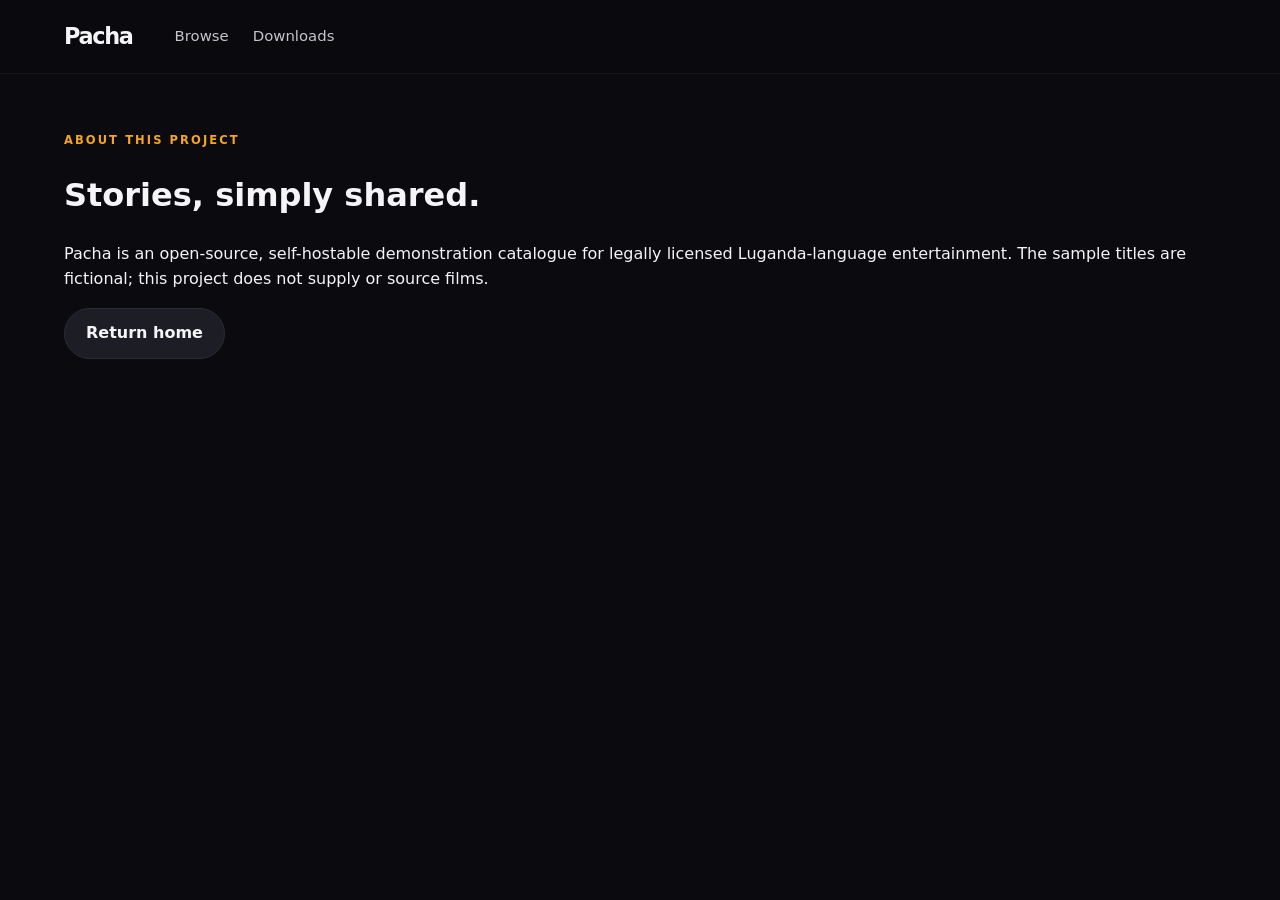
<file: about.html>
<!doctype html><html lang="en"><head><meta charset="utf-8"><meta name="viewport" content="width=device-width,initial-scale=1"><title>About — Pacha</title><link rel="stylesheet" href="/css/main.css"></head><body><header class="site-header"><a class="brand" href="/">Pacha</a><nav><a href="/movies.html">Browse</a><a href="/downloads.html">Downloads</a></nav></header><main class="page-shell"><p class="eyebrow">About this project</p><h1>Stories, simply shared.</h1><p>Pacha is an open-source, self-hostable demonstration catalogue for legally licensed Luganda-language entertainment. The sample titles are fictional; this project does not supply or source films.</p><p><a class="button button-secondary" href="/">Return home</a></p></main></body></html>
</file>
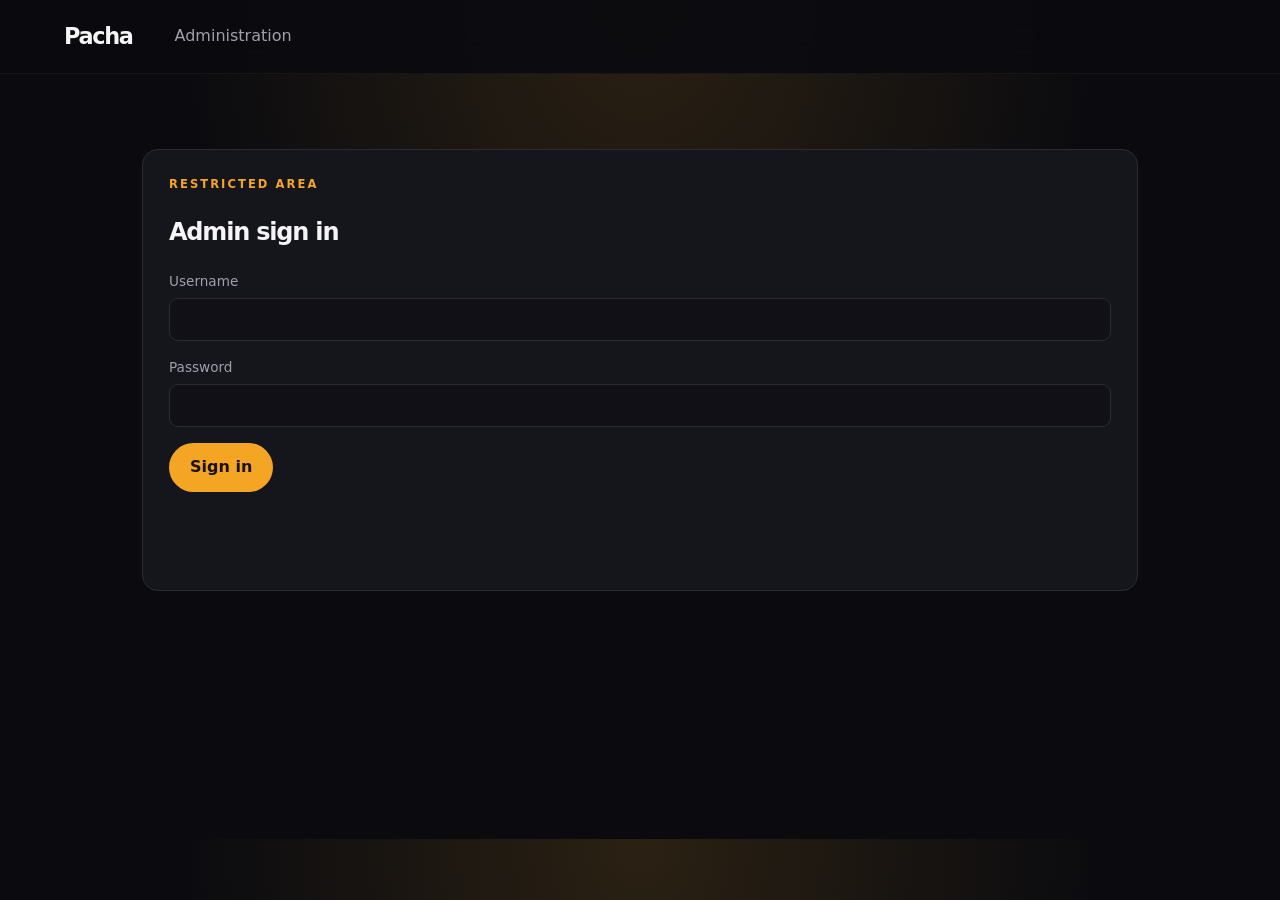
<file: admin.html>
<!doctype html>
<html lang="en">
<head><meta charset="utf-8"><meta name="viewport" content="width=device-width, initial-scale=1"><title>Admin — Pacha</title><link rel="stylesheet" href="/css/main.css"><script type="module" src="/js/pages/admin.js"></script></head>
<body class="admin-body"><header class="site-header"><a class="brand" href="/">Pacha</a><span class="muted">Administration</span></header><main class="admin-shell"><section id="login-panel" class="admin-card"><p class="eyebrow">Restricted area</p><h1>Admin sign in</h1><form id="login-form"><label>Username<input name="username" autocomplete="username" required></label><label>Password<input name="password" type="password" autocomplete="current-password" required></label><button class="button button-primary">Sign in</button><p class="form-error" id="login-error" role="alert"></p></form></section><section id="dashboard" hidden><div class="section-heading"><div><p class="eyebrow">Site management</p><h1>Dashboard</h1></div><button id="logout" class="button button-secondary">Sign out</button></div><div id="stats" class="stats-grid"></div><section class="admin-card"><h2>Add a title</h2><form id="movie-form" class="admin-form"><label>Title<input name="title" required maxlength="200"></label><label>Year<input name="year" type="number" min="1900" max="2100"></label><label>Type<select name="type"><option value="movie">Movie</option><option value="series">Series</option></select></label><label class="wide">Description<textarea name="description" rows="3"></textarea></label><label><input name="is_published" type="checkbox" checked> Published</label><label><input name="is_downloadable" type="checkbox" checked> Allow downloads</label><button class="button button-primary">Create title</button><p class="form-error" id="movie-error" role="alert"></p></form></section><section class="admin-card"><h2>Catalogue</h2><div id="admin-movies" class="admin-movies"></div></section></section></main></body></html>
</file>
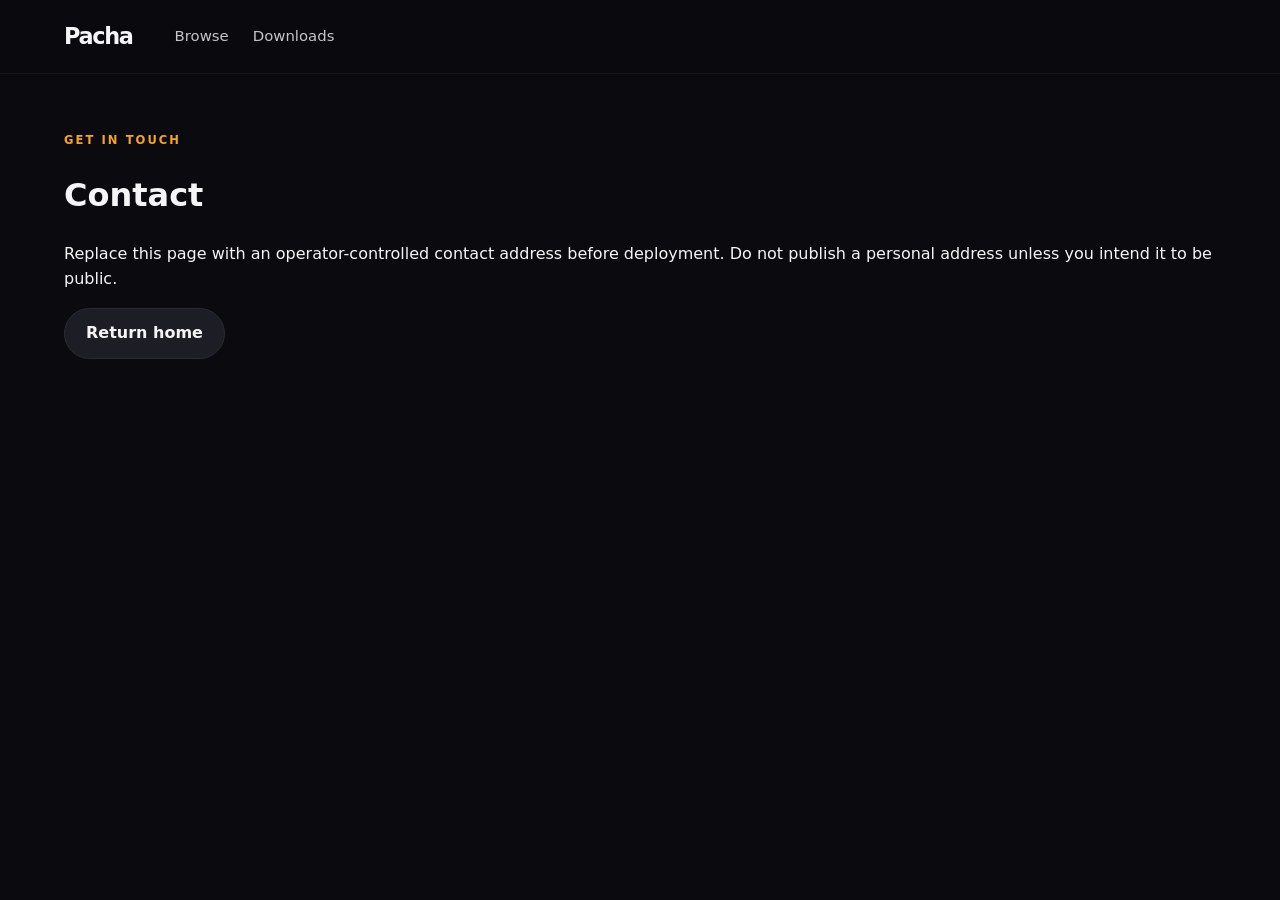
<file: contact.html>
<!doctype html><html lang="en"><head><meta charset="utf-8"><meta name="viewport" content="width=device-width,initial-scale=1"><title>Contact — Pacha</title><link rel="stylesheet" href="/css/main.css"></head><body><header class="site-header"><a class="brand" href="/">Pacha</a><nav><a href="/movies.html">Browse</a><a href="/downloads.html">Downloads</a></nav></header><main class="page-shell"><p class="eyebrow">Get in touch</p><h1>Contact</h1><p>Replace this page with an operator-controlled contact address before deployment. Do not publish a personal address unless you intend it to be public.</p><p><a class="button button-secondary" href="/">Return home</a></p></main></body></html>
</file>
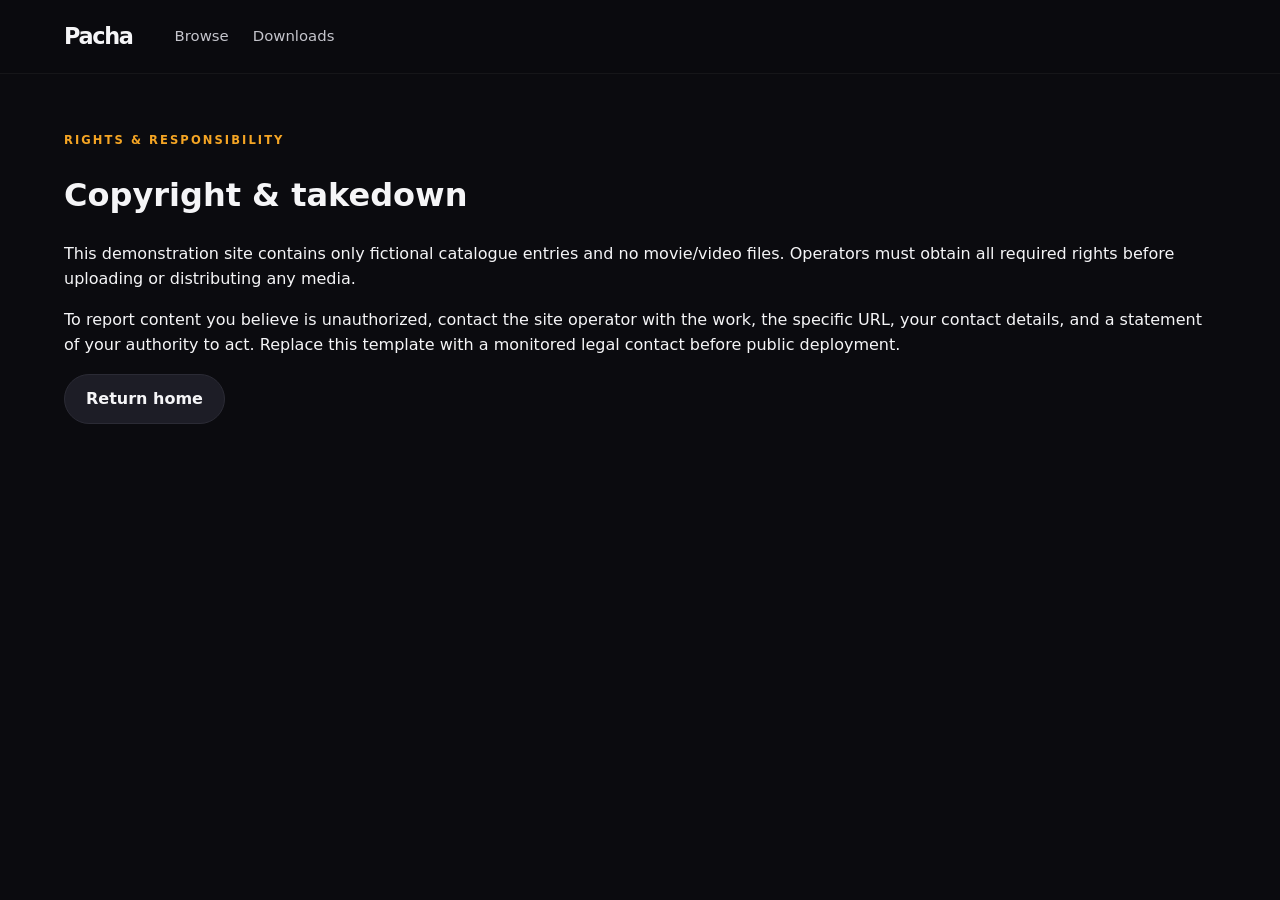
<file: dmca.html>
<!doctype html><html lang="en"><head><meta charset="utf-8"><meta name="viewport" content="width=device-width,initial-scale=1"><title>Copyright &amp; takedown — Pacha</title><link rel="stylesheet" href="/css/main.css"></head><body><header class="site-header"><a class="brand" href="/">Pacha</a><nav><a href="/movies.html">Browse</a><a href="/downloads.html">Downloads</a></nav></header><main class="page-shell"><p class="eyebrow">Rights &amp; responsibility</p><h1>Copyright &amp; takedown</h1><p>This demonstration site contains only fictional catalogue entries and no movie/video files. Operators must obtain all required rights before uploading or distributing any media.</p><p>To report content you believe is unauthorized, contact the site operator with the work, the specific URL, your contact details, and a statement of your authority to act. Replace this template with a monitored legal contact before public deployment.</p><p><a class="button button-secondary" href="/">Return home</a></p></main></body></html>
</file>
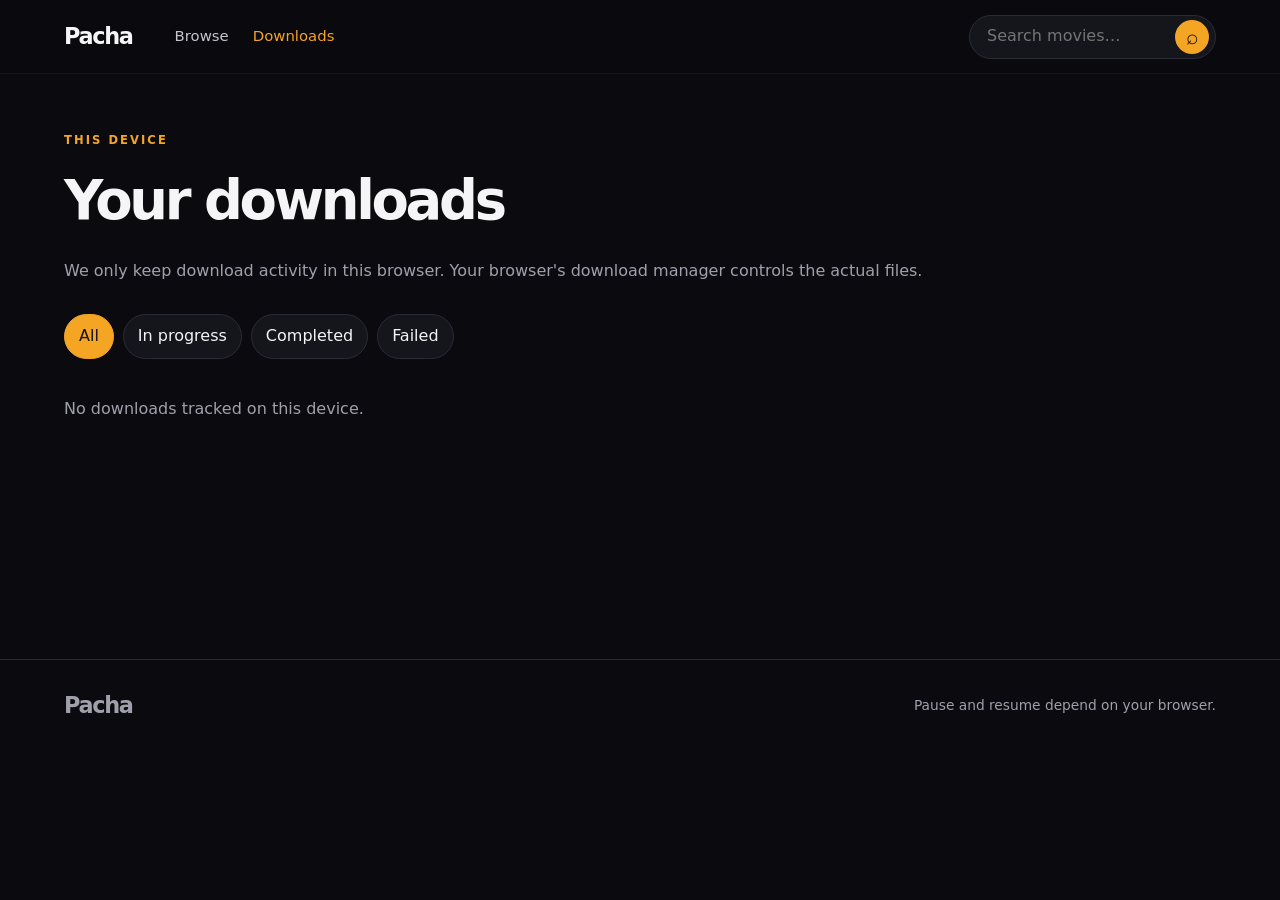
<file: downloads.html>
<!doctype html>
<html lang="en">
<head><meta charset="utf-8"><meta name="viewport" content="width=device-width, initial-scale=1"><meta name="description" content="Download activity tracked on this device."><title>Downloads — Pacha</title><link rel="stylesheet" href="/css/main.css"><script type="module" src="/js/pages/downloads.js"></script></head>
<body><header class="site-header"><a class="brand" href="/">Pacha</a><nav aria-label="Main navigation"><a href="/movies.html">Browse</a><a class="active" href="/downloads.html">Downloads</a></nav><form class="search-form" action="/movies.html"><label class="sr-only" for="site-search">Search titles</label><input id="site-search" name="q" placeholder="Search movies…"><button aria-label="Search">⌕</button></form></header>
<main class="page-shell"><div class="page-title"><p class="eyebrow">This device</p><h1>Your downloads</h1><p class="muted">We only keep download activity in this browser. Your browser's download manager controls the actual files.</p></div><div class="filter-pills" id="download-filters"><button class="active" data-filter="all">All</button><button data-filter="active">In progress</button><button data-filter="complete">Completed</button><button data-filter="failed">Failed</button></div><div id="download-list" class="download-list"></div></main><footer class="site-footer"><a class="brand" href="/">Pacha</a><span>Pause and resume depend on your browser.</span></footer></body></html>
</file>
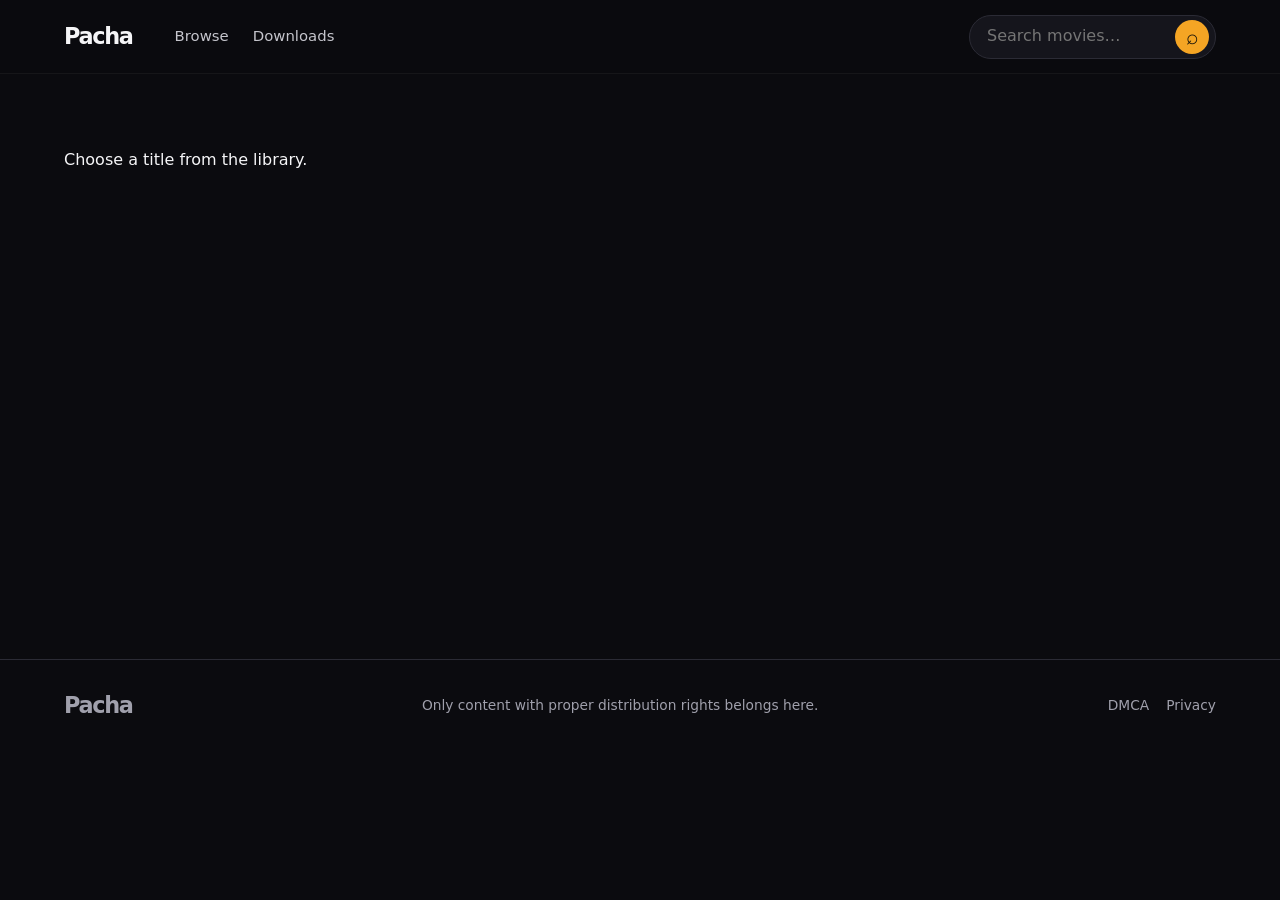
<file: movie.html>
<!doctype html>
<html lang="en">
<head><meta charset="utf-8"><meta name="viewport" content="width=device-width, initial-scale=1"><meta name="description" content="Movie details and playback."><title>Title — Pacha</title><link rel="stylesheet" href="/css/main.css"><script type="module" src="/js/pages/movie.js"></script></head>
<body>
  <header class="site-header"><a class="brand" href="/">Pacha</a><nav aria-label="Main navigation"><a href="/movies.html">Browse</a><a href="/downloads.html">Downloads</a></nav><form class="search-form" action="/movies.html"><label class="sr-only" for="site-search">Search titles</label><input id="site-search" name="q" placeholder="Search movies…"><button aria-label="Search">⌕</button></form></header>
  <main id="movie-detail" class="page-shell"><p class="muted">Loading title…</p></main>
  <dialog id="download-dialog" class="download-dialog"><form method="dialog"><button class="dialog-close" aria-label="Close">×</button></form><p class="eyebrow">Take it with you</p><h2>Download</h2><div id="download-options"></div><button id="start-download" class="button button-primary">Start download</button><p id="download-status" class="muted"></p></dialog>
  <footer class="site-footer"><a class="brand" href="/">Pacha</a><span>Only content with proper distribution rights belongs here.</span><div><a href="/dmca.html">DMCA</a><a href="/privacy.html">Privacy</a></div></footer>
</body>
</html>
</file>
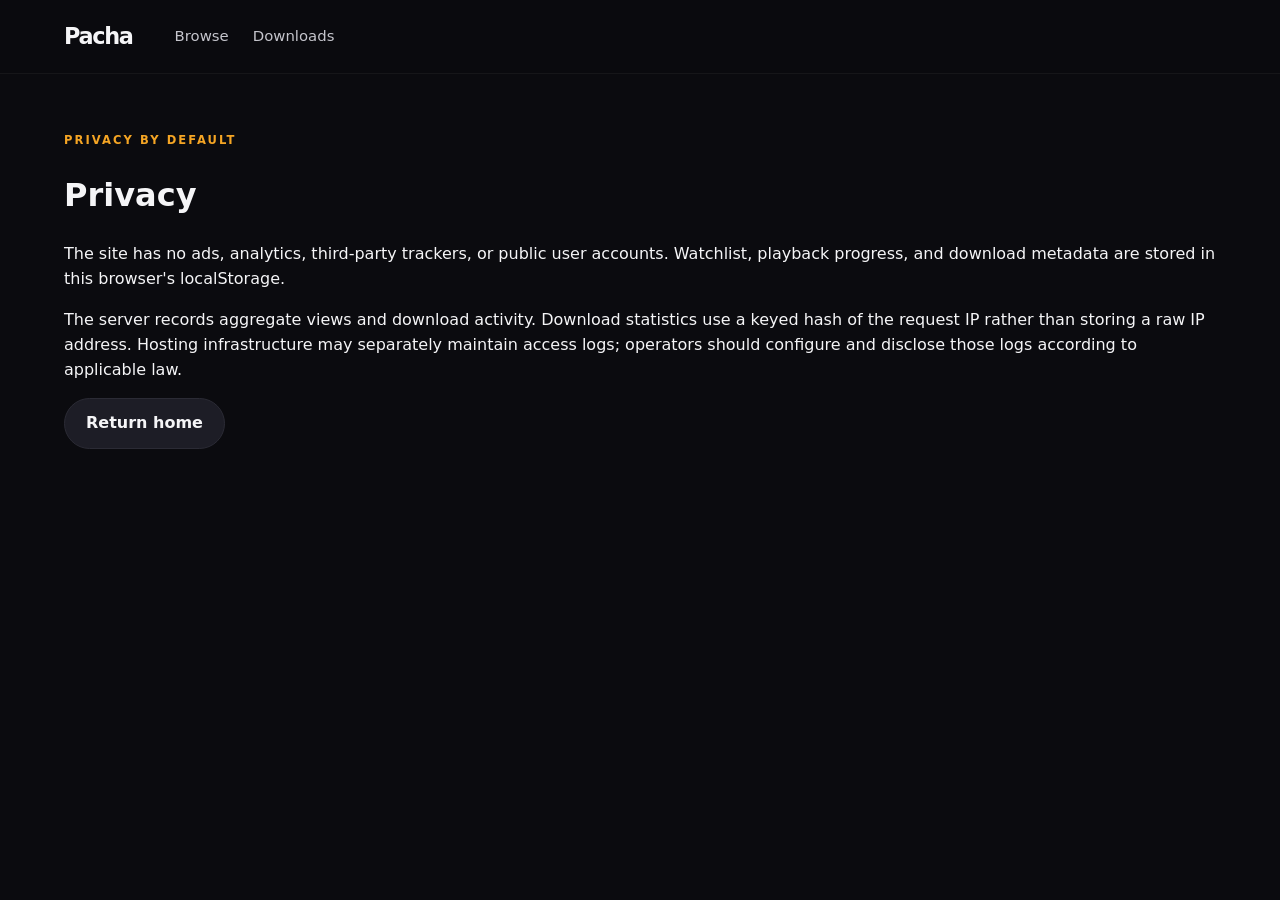
<file: privacy.html>
<!doctype html><html lang="en"><head><meta charset="utf-8"><meta name="viewport" content="width=device-width,initial-scale=1"><title>Privacy — Pacha</title><link rel="stylesheet" href="/css/main.css"></head><body><header class="site-header"><a class="brand" href="/">Pacha</a><nav><a href="/movies.html">Browse</a><a href="/downloads.html">Downloads</a></nav></header><main class="page-shell"><p class="eyebrow">Privacy by default</p><h1>Privacy</h1><p>The site has no ads, analytics, third-party trackers, or public user accounts. Watchlist, playback progress, and download metadata are stored in this browser's localStorage.</p><p>The server records aggregate views and download activity. Download statistics use a keyed hash of the request IP rather than storing a raw IP address. Hosting infrastructure may separately maintain access logs; operators should configure and disclose those logs according to applicable law.</p><p><a class="button button-secondary" href="/">Return home</a></p></main></body></html>
</file>
<file: css/main.css>
:root{color-scheme:dark;--bg:#0b0b0f;--panel:#15151c;--panel2:#1d1d26;--text:#f5f5f7;--muted:#a0a0ac;--accent:#f5a524;--line:#2b2b35;--radius:16px;font-family:Inter,ui-sans-serif,system-ui,-apple-system,"Segoe UI",sans-serif}*{box-sizing:border-box}body{margin:0;background:var(--bg);color:var(--text);line-height:1.55}a{color:inherit;text-decoration:none}a:hover{color:var(--accent)}button,input,select,textarea{font:inherit;color:inherit}button{cursor:pointer}.site-header{height:74px;padding:0 clamp(20px,5vw,76px);display:flex;align-items:center;gap:42px;border-bottom:1px solid #ffffff0c;background:#0b0b0feF;position:sticky;top:0;z-index:10;backdrop-filter:blur(16px)}.brand{font-size:1.4rem;font-weight:850;letter-spacing:-.06em}.brand span{color:var(--accent)}nav{display:flex;gap:24px;color:#c5c5cc;font-size:.93rem}nav a.active{color:var(--accent)}.search-form{margin-left:auto;display:flex;background:var(--panel);border:1px solid var(--line);border-radius:99px;padding:4px 6px 4px 15px}.search-form input{background:none;border:0;outline:none;width:190px}.search-form button{background:var(--accent);border:0;color:#16120a;border-radius:50%;width:34px;height:34px;font-size:1.3rem}.hero{min-height:540px;padding:clamp(70px,12vw,145px) clamp(24px,8vw,120px) 70px;position:relative;overflow:hidden;background:radial-gradient(ellipse at 78% 32%,#8c541b55,transparent 35%),linear-gradient(110deg,#111117,#101016 55%,#24180b)}.hero:after{content:"";position:absolute;inset:0;background:linear-gradient(90deg,#0b0b0f 0%,#0b0b0fdd 48%,transparent 100%);pointer-events:none}.hero-content{position:relative;z-index:1;max-width:660px}.hero h1{font-size:clamp(2.7rem,6vw,5.3rem);line-height:1.02;letter-spacing:-.065em;margin:.2em 0}.hero h1 span{color:var(--accent)}.hero-content>p:not(.eyebrow){max-width:520px;color:#c1c1ca;font-size:1.08rem;margin:24px 0 30px}.eyebrow{text-transform:uppercase;letter-spacing:.18em;color:var(--accent);font-size:.72rem;font-weight:800;margin:0 0 9px}.button{display:inline-flex;justify-content:center;align-items:center;border:0;border-radius:99px;padding:12px 21px;font-weight:750;transition:transform .2s,background .2s}.button:hover{transform:translateY(-2px)}.button-primary{background:var(--accent);color:#18130a}.button-secondary{background:var(--panel2);border:1px solid var(--line)}.hero-dots{position:absolute;bottom:26px;left:clamp(24px,8vw,120px);z-index:2;display:flex;gap:8px}.hero-dot{border:0;width:8px;height:8px;border-radius:10px;background:#73737c;padding:0}.hero-dot.active{width:24px;background:var(--accent)}.section{padding:50px clamp(20px,5vw,76px)}.section-heading{display:flex;justify-content:space-between;align-items:end;margin-bottom:22px}.section h2,.section-heading h2{font-size:1.7rem;letter-spacing:-.04em;margin:0}.text-link{color:var(--accent);font-weight:700}.carousel-controls{display:flex;gap:9px}.carousel-controls button{border:1px solid var(--line);background:var(--panel);border-radius:50%;width:38px;height:38px;font-size:1.4rem}.movie-row{display:grid;grid-auto-flow:column;grid-auto-columns:minmax(160px, 1fr);grid-auto-columns:clamp(150px,16vw,220px);gap:18px;overflow:auto;scroll-snap-type:x mandatory;padding:3px 2px 16px;scrollbar-width:thin;scrollbar-color:#363640 transparent}.movie-grid{display:grid;grid-template-columns:repeat(5,minmax(0,1fr));gap:23px 18px}.movie-card{scroll-snap-align:start;min-width:0}.poster{aspect-ratio:2/3;background:linear-gradient(145deg,#272733,#3b2a1c);border-radius:13px;overflow:hidden;position:relative;display:flex;align-items:end;padding:15px;transition:transform .22s,box-shadow .22s}.poster:hover{transform:translateY(-5px);box-shadow:0 14px 40px #0008}.poster img{position:absolute;inset:0;width:100%;height:100%;object-fit:cover}.poster:after{content:"";position:absolute;inset:30% 0 0;background:linear-gradient(transparent,#000c)}.poster-title{z-index:1;font-size:1.15rem;font-weight:800;line-height:1.12;letter-spacing:-.04em;text-shadow:0 2px 12px #000}.badge{position:absolute;top:10px;left:10px;z-index:2;background:var(--accent);color:#1c160a;border-radius:99px;padding:3px 8px;font-size:.67rem;font-weight:850;text-transform:uppercase}.card-meta{padding:10px 3px;color:var(--muted);font-size:.85rem}.card-meta strong{color:var(--text);display:block;font-size:.96rem;margin-bottom:2px}.page-shell{max-width:1320px;padding:58px clamp(20px,5vw,76px);margin:0 auto;min-height:65vh}.page-title{margin-bottom:30px}.page-title h1{font-size:clamp(2.2rem,5vw,3.4rem);letter-spacing:-.06em;margin:0}.page-title p:not(.eyebrow){color:var(--muted)}.filters{display:flex;align-items:end;flex-wrap:wrap;gap:14px;padding:18px;background:var(--panel);border:1px solid var(--line);border-radius:var(--radius);margin-bottom:25px}.filters label,.admin-form label,.admin-card label{display:grid;gap:6px;color:var(--muted);font-size:.85rem;flex:1;min-width:145px}.filters select,.admin-card input,.admin-card select,.admin-card textarea{background:#101016;border:1px solid var(--line);border-radius:9px;padding:10px}.filters .button{height:42px}.muted{color:var(--muted)}.pagination{display:flex;gap:8px;justify-content:center;margin:32px 0}.pagination button,.filter-pills button{background:var(--panel);border:1px solid var(--line);padding:9px 14px;border-radius:99px}.pagination button.active,.filter-pills button.active{background:var(--accent);color:#17120a;border-color:var(--accent)}.movie-detail-hero{padding:70px clamp(20px,6vw,90px);background:linear-gradient(95deg,#18151b,#171216 55%,#322112);border-radius:0 0 26px 26px}.detail-layout{max-width:1230px;margin:auto;display:grid;grid-template-columns:minmax(190px,280px) 1fr;gap:44px;align-items:center}.detail-poster{aspect-ratio:2/3;border-radius:14px;background:linear-gradient(145deg,#333,#302016);display:grid;place-items:end start;padding:18px;font-size:1.8rem;font-weight:800}.detail-copy h1{font-size:clamp(2.5rem,6vw,4.4rem);letter-spacing:-.065em;line-height:1.04;margin:0 0 14px}.detail-facts{color:#c7c4ca;display:flex;flex-wrap:wrap;gap:10px 22px}.detail-description{font-size:1.1rem;color:#d0cdd3;max-width:700px;margin:22px 0}.detail-actions{display:flex;gap:12px;flex-wrap:wrap}.video-wrap{max-width:1050px;margin:42px auto;background:#000;border-radius:var(--radius);overflow:hidden}.video-wrap video{width:100%;max-height:70vh;display:block;background:#000}.video-message{padding:40px;text-align:center;color:var(--muted)}.subsection{max-width:1050px;margin:30px auto}.download-dialog{background:var(--panel);color:var(--text);border:1px solid var(--line);border-radius:20px;width:min(460px,calc(100% - 32px));padding:30px;box-shadow:0 24px 80px #000b}.download-dialog::backdrop{background:#000b;backdrop-filter:blur(5px)}.dialog-close{float:right;border:0;background:none;font-size:1.7rem}.download-choice{display:flex;align-items:center;justify-content:space-between;padding:12px;border-bottom:1px solid var(--line)}.download-dialog #start-download{width:100%;margin-top:18px}.notice{margin:10px clamp(20px,5vw,76px) 50px;padding:17px 20px;border:1px solid #f5a52455;background:#f5a5240c;border-radius:12px;color:#c9c5bc}.notice a{color:var(--accent);text-decoration:underline}.site-footer{border-top:1px solid var(--line);padding:28px clamp(20px,5vw,76px);display:flex;align-items:center;justify-content:space-between;gap:20px;color:var(--muted);font-size:.86rem}.site-footer div{display:flex;gap:17px}.download-list{display:grid;gap:12px;margin-top:22px}.download-item{background:var(--panel);border:1px solid var(--line);padding:17px;border-radius:13px;display:grid;grid-template-columns:1fr auto;gap:10px}.progress{height:7px;background:#30303a;border-radius:9px;overflow:hidden;margin-top:8px}.progress span{display:block;height:100%;background:var(--accent)}.filter-pills{display:flex;gap:9px;flex-wrap:wrap}.sr-only{position:absolute;width:1px;height:1px;padding:0;margin:-1px;overflow:hidden;clip:rect(0,0,0,0);white-space:nowrap;border:0}.admin-body{background:radial-gradient(ellipse at 50% 0,#2b2113,#0b0b0f 50%)}.admin-shell{max-width:1040px;padding:55px 22px;margin:auto;min-height:85vh}.admin-card{background:var(--panel);border:1px solid var(--line);border-radius:var(--radius);padding:26px;margin:20px 0}.admin-card h1{letter-spacing:-.05em}.admin-card form{display:grid;gap:16px}.admin-card .button{justify-self:start}.admin-form{grid-template-columns:repeat(2,minmax(0,1fr))}.admin-form .wide{grid-column:1/-1}.admin-form label:has([type=checkbox]){display:flex;align-items:center;gap:8px}.form-error{color:#ff8d86;min-height:1.5em}.stats-grid{display:grid;grid-template-columns:repeat(4,1fr);gap:13px}.stat-card{background:var(--panel);padding:18px;border:1px solid var(--line);border-radius:13px}.stat-card span{display:block;color:var(--muted);font-size:.82rem}.stat-card strong{font-size:1.8rem}.admin-movie{padding:14px 0;border-bottom:1px solid var(--line);display:grid;grid-template-columns:1fr auto;gap:8px}.admin-movie form{display:flex;gap:8px}.admin-movie button{background:var(--panel2);border:1px solid var(--line);border-radius:8px;padding:7px 11px}.admin-movie input[type=file]{max-width:190px}@media(max-width:900px){.movie-grid{grid-template-columns:repeat(4,minmax(0,1fr))}.site-header{gap:22px}.search-form input{width:130px}}@media(max-width:650px){.site-header{height:auto;min-height:66px;padding:12px 18px;gap:15px;flex-wrap:wrap}.site-header nav{order:3;width:100%;justify-content:center}.search-form{margin-left:auto}.search-form input{width:100px}.hero{min-height:490px;padding:90px 24px}.section{padding:37px 19px}.movie-grid{grid-template-columns:repeat(2,minmax(0,1fr));gap:17px 12px}.detail-layout{grid-template-columns:115px 1fr;gap:20px}.detail-copy h1{font-size:2rem}.detail-description{font-size:.96rem}.detail-facts{font-size:.82rem;gap:6px 12px}.detail-poster{font-size:1rem;padding:10px}.site-footer{align-items:flex-start;flex-direction:column}.site-footer div{flex-wrap:wrap}.admin-form{grid-template-columns:1fr}.admin-form .wide{grid-column:auto}.stats-grid{grid-template-columns:repeat(2,1fr)}}
.detail-poster{position:relative;overflow:hidden}
</file>
